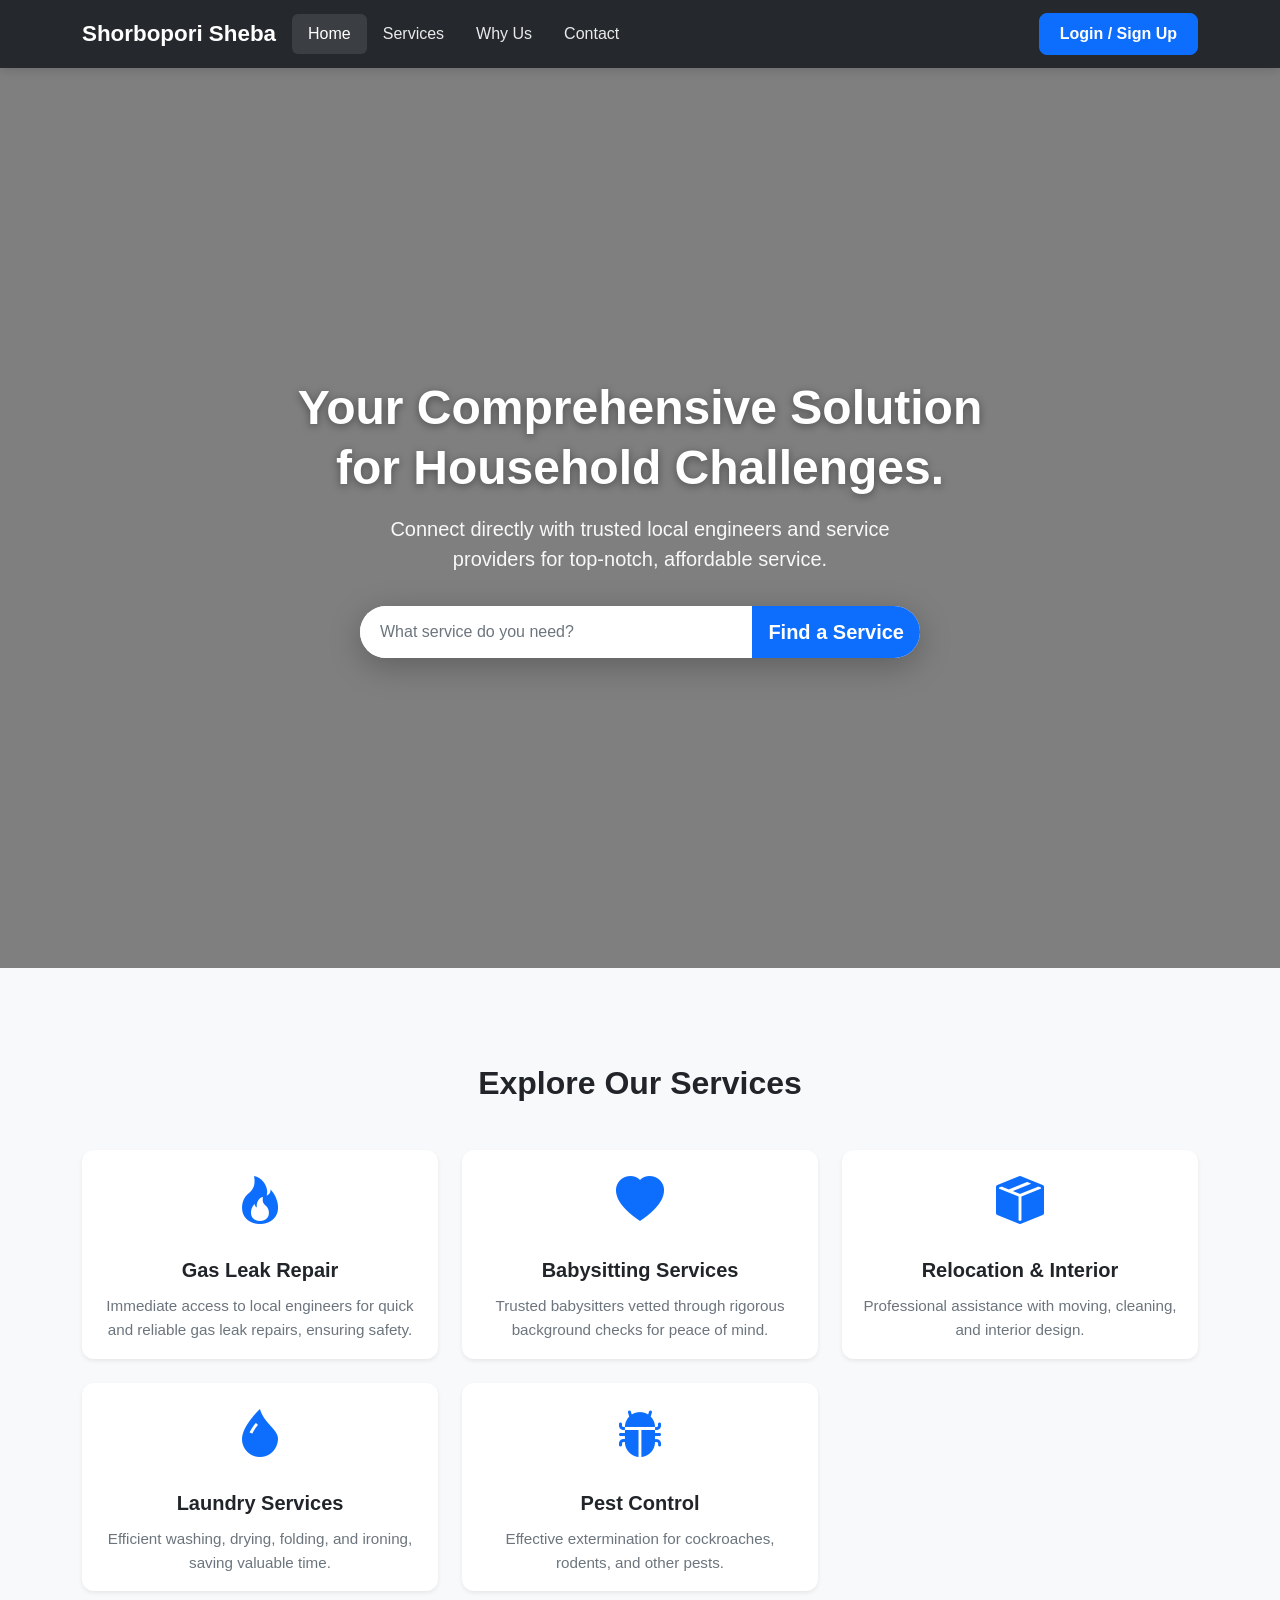
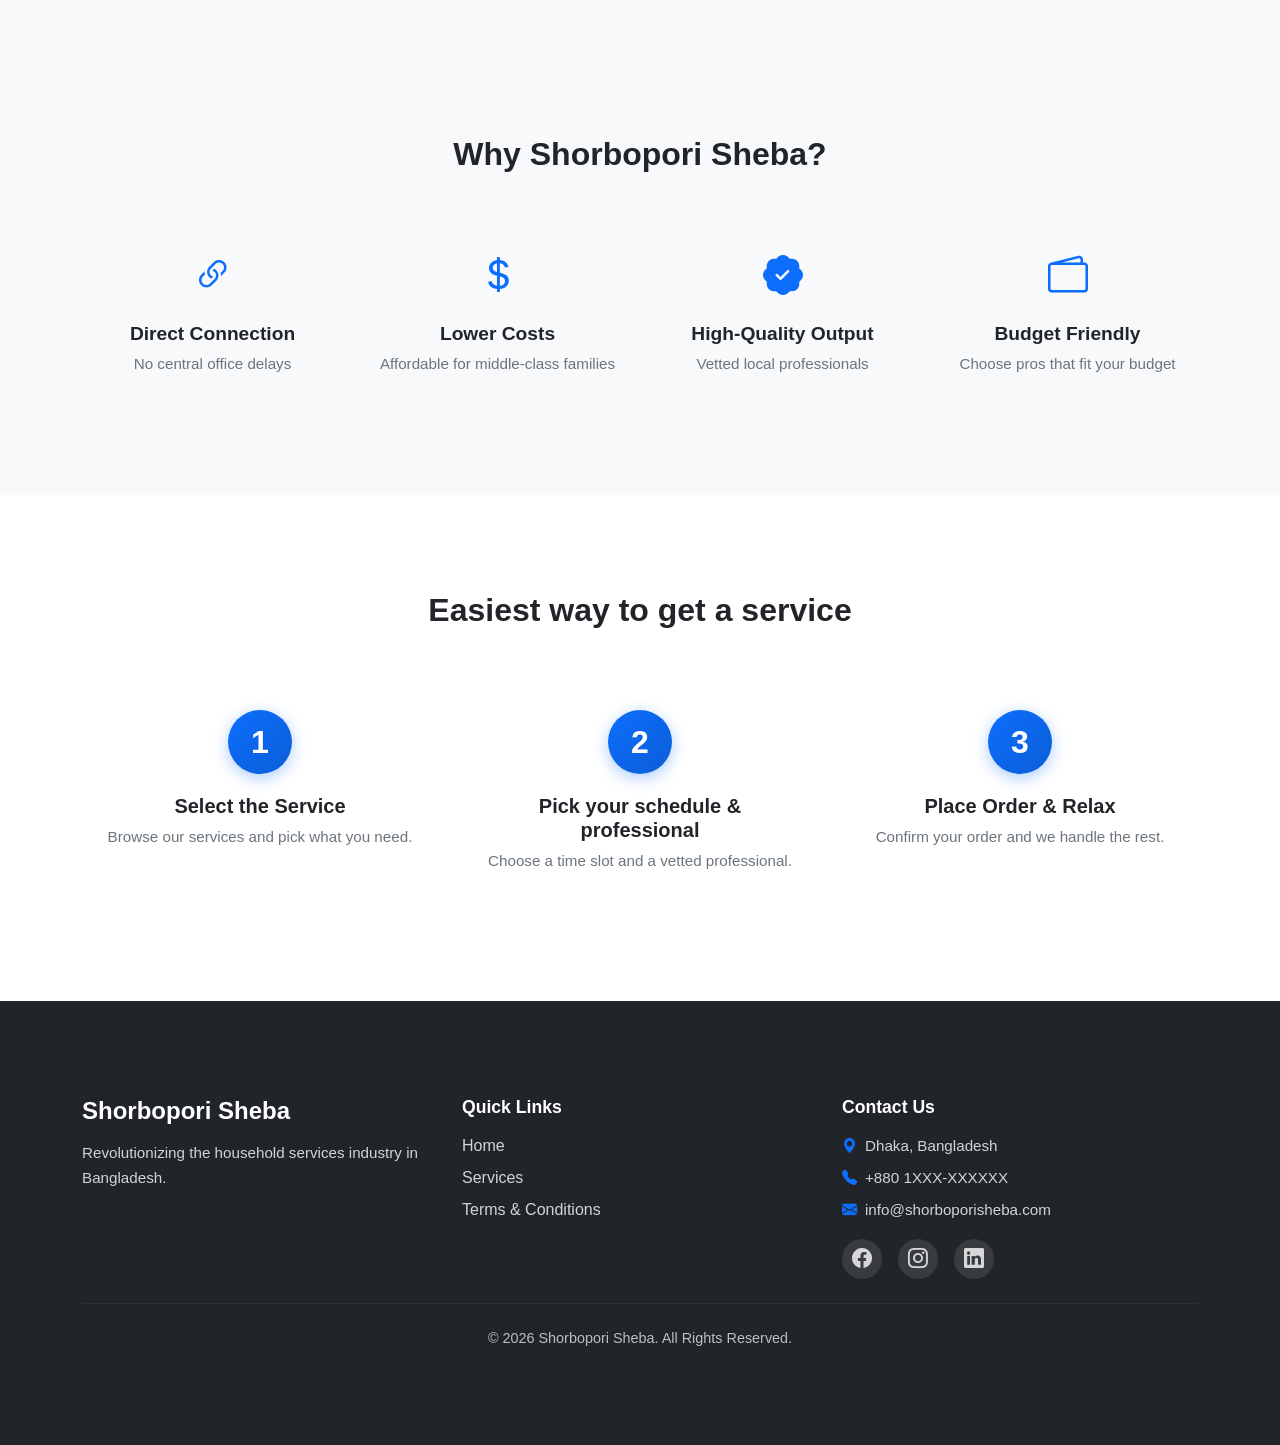
<file: index.html>
<!DOCTYPE html>
<html lang="en">
  <head>
    <meta charset="UTF-8" />
    <meta name="viewport" content="width=device-width, initial-scale=1.0" />
    <title>Shorbopori Sheba - Your Home Services Solution</title>

    <!-- Bootstrap 5 CSS CDN -->
    <link
      href="https://cdn.jsdelivr.net/npm/bootstrap@5.3.2/dist/css/bootstrap.min.css"
      rel="stylesheet"
    />

    <!-- Bootstrap Icons CDN -->
    <link
      rel="stylesheet"
      href="https://cdn.jsdelivr.net/npm/bootstrap-icons@1.11.1/font/bootstrap-icons.css"
    />

    <!-- Custom CSS -->
    <link rel="stylesheet" href="style.css" />
  </head>
  <body>
    <!-- 1. Navigation Bar (Sticky Top) -->
    <nav class="navbar navbar-expand-lg navbar-dark bg-dark sticky-top">
      <div class="container">
        <a class="navbar-brand fw-bold" href="#home">Shorbopori Sheba</a>

        <button
          class="navbar-toggler"
          type="button"
          data-bs-toggle="collapse"
          data-bs-target="#navbarNav"
          aria-controls="navbarNav"
          aria-expanded="false"
          aria-label="Toggle navigation"
        >
          <span class="navbar-toggler-icon"></span>
        </button>

        <div class="collapse navbar-collapse" id="navbarNav">
          <ul class="navbar-nav me-auto mb-2 mb-lg-0">
            <li class="nav-item">
              <a class="nav-link active" href="#home">Home</a>
            </li>
            <li class="nav-item">
              <a class="nav-link" href="#services">Services</a>
            </li>
            <li class="nav-item">
              <a class="nav-link" href="#why-us">Why Us</a>
            </li>
            <li class="nav-item">
              <a class="nav-link" href="#contact">Contact</a>
            </li>
          </ul>
          <div class="d-flex mt-3 mt-lg-0">
            <a href="login.html" class="btn btn-primary btn-login-signup">
              Login / Sign Up
            </a>
          </div>
        </div>
      </div>
    </nav>

    <!-- 2. Hero Section -->
    <section id="home" class="hero-section">
      <div class="hero-overlay"></div>
      <div class="hero-content">
        <div class="container">
          <div class="row justify-content-center">
            <div class="col-12 col-md-10 col-lg-8 text-center">
              <h1 class="hero-title">
                Your Comprehensive Solution for Household Challenges.
              </h1>
              <p class="hero-subtitle">
                Connect directly with trusted local engineers and service
                providers for top-notch, affordable service.
              </p>
              <div class="search-container">
                <form class="search-form" role="search" action="index.html" method="get">
                  <div class="input-group input-group-lg flex-nowrap">
                    <input
                      type="text"
                      name="q"
                      class="form-control"
                      placeholder="What service do you need?"
                      aria-label="What service do you need?"
                    />
                    <button class="btn btn-search" type="submit">
                      Find a Service
                    </button>
                  </div>
                </form>
              </div>
            </div>
          </div>
        </div>
      </div>
    </section>

    <!-- 3. Our Services Section -->
    <section id="services" class="services-section">
      <div class="container py-5">
        <div class="row">
          <div class="col-12 text-center py-5">
            <h2 class="services-title">Explore Our Services</h2>
          </div>
        </div>
        <div class="row g-4">
          <div class="col-12 col-md-6 col-lg-4">
            <div class="card service-card h-100 border-0 shadow-sm">
              <div class="card-body text-center">
                <div class="service-icon-wrapper">
                  <i class="bi bi-fire service-icon"></i>
                </div>
                <h3 class="card-title service-card-title">Gas Leak Repair</h3>
                <p class="card-text service-card-description">
                  Immediate access to local engineers for quick and reliable gas leak repairs, ensuring safety.
                </p>
              </div>
            </div>
          </div>
          <div class="col-12 col-md-6 col-lg-4">
            <div class="card service-card h-100 border-0 shadow-sm">
              <div class="card-body text-center">
                <div class="service-icon-wrapper">
                  <i class="bi bi-heart-fill service-icon"></i>
                </div>
                <h3 class="card-title service-card-title">Babysitting Services</h3>
                <p class="card-text service-card-description">
                  Trusted babysitters vetted through rigorous background checks for peace of mind.
                </p>
              </div>
            </div>
          </div>
          <div class="col-12 col-md-6 col-lg-4">
            <div class="card service-card h-100 border-0 shadow-sm">
              <div class="card-body text-center">
                <div class="service-icon-wrapper">
                  <i class="bi bi-box-seam-fill service-icon"></i>
                </div>
                <h3 class="card-title service-card-title">Relocation & Interior</h3>
                <p class="card-text service-card-description">
                  Professional assistance with moving, cleaning, and interior design.
                </p>
              </div>
            </div>
          </div>
          <div class="col-12 col-md-6 col-lg-4">
            <div class="card service-card h-100 border-0 shadow-sm">
              <div class="card-body text-center">
                <div class="service-icon-wrapper">
                  <i class="bi bi-droplet-fill service-icon"></i>
                </div>
                <h3 class="card-title service-card-title">Laundry Services</h3>
                <p class="card-text service-card-description">
                  Efficient washing, drying, folding, and ironing, saving valuable time.
                </p>
              </div>
            </div>
          </div>
          <div class="col-12 col-md-6 col-lg-4">
            <div class="card service-card h-100 border-0 shadow-sm">
              <div class="card-body text-center">
                <div class="service-icon-wrapper">
                  <i class="bi bi-bug-fill service-icon"></i>
                </div>
                <h3 class="card-title service-card-title">Pest Control</h3>
                <p class="card-text service-card-description">
                  Effective extermination for cockroaches, rodents, and other pests.
                </p>
              </div>
            </div>
          </div>
        </div>
      </div>
    </section>

    <!-- 4. Why Choose Us Section -->
    <section id="why-us" class="why-us-section bg-light py-5">
      <div class="container py-5">
        <div class="row">
          <div class="col-12 text-center mb-5">
            <h2 class="section-title">Why Shorbopori Sheba?</h2>
          </div>
        </div>
        <div class="row g-4">
          <div class="col-12 col-md-6 col-lg-3">
            <div class="why-us-item text-center">
              <div class="why-us-icon-wrapper">
                <i class="bi bi-link-45deg why-us-icon"></i>
              </div>
              <h3 class="why-us-title">Direct Connection</h3>
              <p class="why-us-desc">No central office delays</p>
            </div>
          </div>
          <div class="col-12 col-md-6 col-lg-3">
            <div class="why-us-item text-center">
              <div class="why-us-icon-wrapper">
                <i class="bi bi-currency-dollar why-us-icon"></i>
              </div>
              <h3 class="why-us-title">Lower Costs</h3>
              <p class="why-us-desc">Affordable for middle-class families</p>
            </div>
          </div>
          <div class="col-12 col-md-6 col-lg-3">
            <div class="why-us-item text-center">
              <div class="why-us-icon-wrapper">
                <i class="bi bi-patch-check-fill why-us-icon"></i>
              </div>
              <h3 class="why-us-title">High-Quality Output</h3>
              <p class="why-us-desc">Vetted local professionals</p>
            </div>
          </div>
          <div class="col-12 col-md-6 col-lg-3">
            <div class="why-us-item text-center">
              <div class="why-us-icon-wrapper">
                <i class="bi bi-wallet2 why-us-icon"></i>
              </div>
              <h3 class="why-us-title">Budget Friendly</h3>
              <p class="why-us-desc">Choose pros that fit your budget</p>
            </div>
          </div>
        </div>
      </div>
    </section>

    <!-- 5. How It Works Section -->
    <section class="how-it-works-section py-5 bg-white">
      <div class="container py-5">
        <div class="row">
          <div class="col-12 text-center mb-5">
            <h2 class="section-title">Easiest way to get a service</h2>
          </div>
        </div>
        <div class="row g-4 justify-content-center">
          <div class="col-12 col-lg-4">
            <div class="how-step text-center">
              <div class="how-step-number">1</div>
              <h3 class="how-step-title">Select the Service</h3>
              <p class="how-step-desc">Browse our services and pick what you need.</p>
            </div>
          </div>
          <div class="col-12 col-lg-4">
            <div class="how-step text-center">
              <div class="how-step-number">2</div>
              <h3 class="how-step-title">Pick your schedule & professional</h3>
              <p class="how-step-desc">Choose a time slot and a vetted professional.</p>
            </div>
          </div>
          <div class="col-12 col-lg-4">
            <div class="how-step text-center">
              <div class="how-step-number">3</div>
              <h3 class="how-step-title">Place Order & Relax</h3>
              <p class="how-step-desc">Confirm your order and we handle the rest.</p>
            </div>
          </div>
        </div>
      </div>
    </section>

    <!-- 6. Footer -->
    <footer id="contact" class="footer bg-dark text-light py-5">
      <div class="container py-5">
        <div class="row g-4">
          <div class="col-12 col-md-6 col-lg-4">
            <h3 class="footer-brand fw-bold mb-3">Shorbopori Sheba</h3>
            <p class="footer-tagline">
              Revolutionizing the household services industry in Bangladesh.
            </p>
          </div>
          <div class="col-12 col-md-6 col-lg-4">
            <h4 class="footer-heading mb-3">Quick Links</h4>
            <ul class="footer-links list-unstyled">
              <li><a href="#home" class="footer-link">Home</a></li>
              <li><a href="#services" class="footer-link">Services</a></li>
              <li><a href="#terms" class="footer-link">Terms & Conditions</a></li>
            </ul>
          </div>
          <div class="col-12 col-lg-4">
            <h4 class="footer-heading mb-3">Contact Us</h4>
            <address class="footer-contact">
              <p class="mb-2"><i class="bi bi-geo-alt-fill me-2 footer-primary"></i>Dhaka, Bangladesh</p>
              <p class="mb-2"><i class="bi bi-telephone-fill me-2 footer-primary"></i>+880 1XXX-XXXXXX</p>
              <p class="mb-3"><i class="bi bi-envelope-fill me-2 footer-primary"></i>info@shorboporisheba.com</p>
            </address>
            <div class="footer-social">
              <a href="#" class="footer-social-link" aria-label="Facebook"><i class="bi bi-facebook"></i></a>
              <a href="#" class="footer-social-link" aria-label="Instagram"><i class="bi bi-instagram"></i></a>
              <a href="#" class="footer-social-link" aria-label="LinkedIn"><i class="bi bi-linkedin"></i></a>
            </div>
          </div>
        </div>
        <hr class="footer-divider my-4" />
        <div id="terms" class="row">
          <div class="col-12 text-center">
            <p class="footer-copyright mb-0">© 2026 Shorbopori Sheba. All Rights Reserved.</p>
          </div>
        </div>
      </div>
    </footer>

    <!-- Bootstrap 5 JS Bundle (required for navbar collapse) -->
    <script src="https://cdn.jsdelivr.net/npm/bootstrap@5.3.2/dist/js/bootstrap.bundle.min.js"></script>
    <!-- Scroll to services when search form was submitted -->
    <script>
      (function () {
        var params = new URLSearchParams(window.location.search);
        if (params.has('q') && document.getElementById('services')) {
          document.getElementById('services').scrollIntoView({ behavior: 'smooth' });
        }
      })();
    </script>
  </body>
</html>
</file>
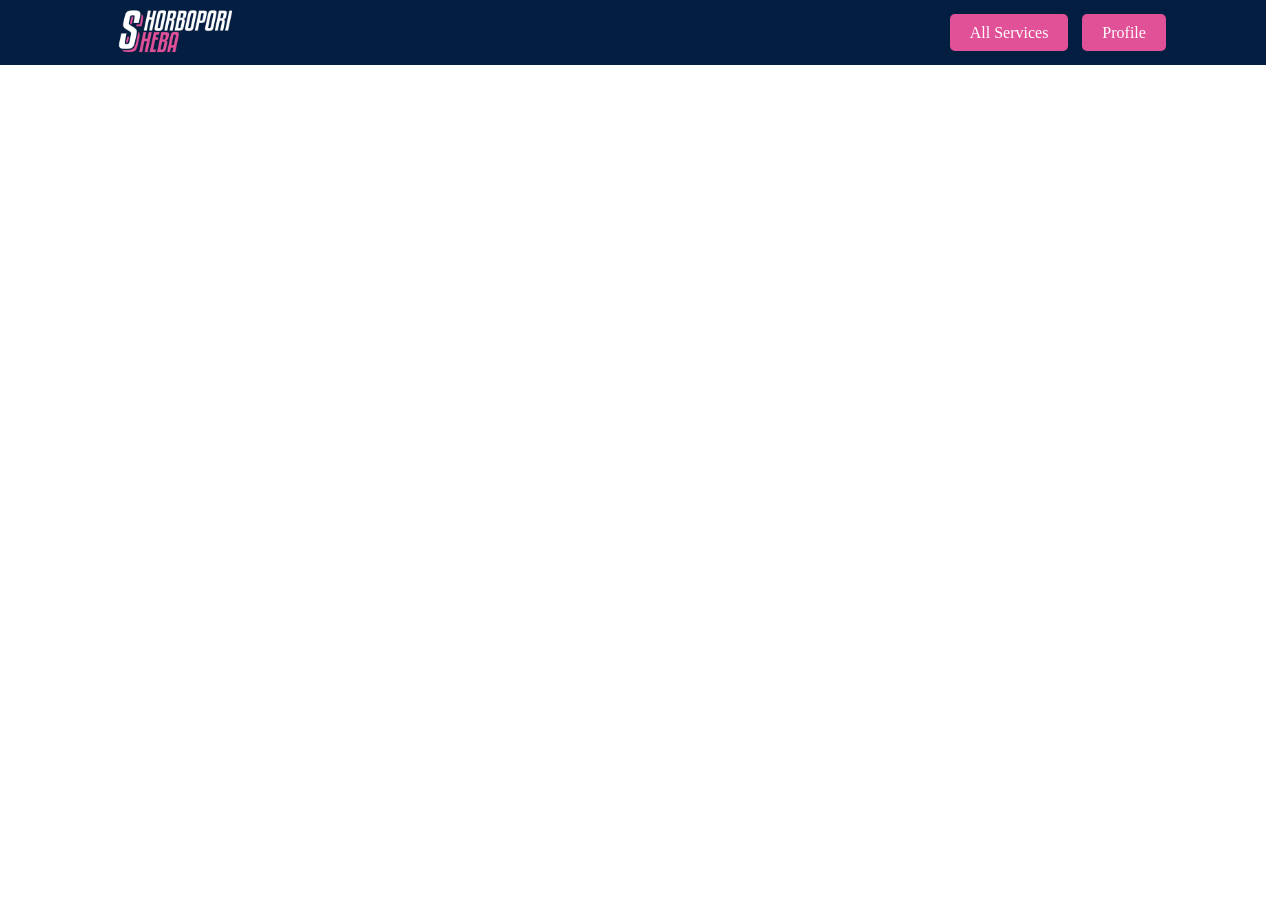
<file: head.html>
<!DOCTYPE html>
<html lang="en">
  <head>
    <meta charset="UTF-8" />
    <meta name="viewport" content="width=device-width, initial-scale=1.0" />
    <link rel="stylesheet" href="head.css" />
    <title>Document</title>
  </head>
  <body>
    <div class="header_container">
      <div class="left_part">
        <div class="image_container">
          <a href="Cdashboard.php">
            <img
              src="Images/lImage.png"
              alt="logo of Shorboporisheba"
              class="logo"
            />
          </a>
        </div>
      </div>
      <div class="right_part">
        <a href="" class="btn">All Services</a>
        <a href="" class="btn">Profile</a>
      </div>
    </div>
  </body>
</html>
</file>
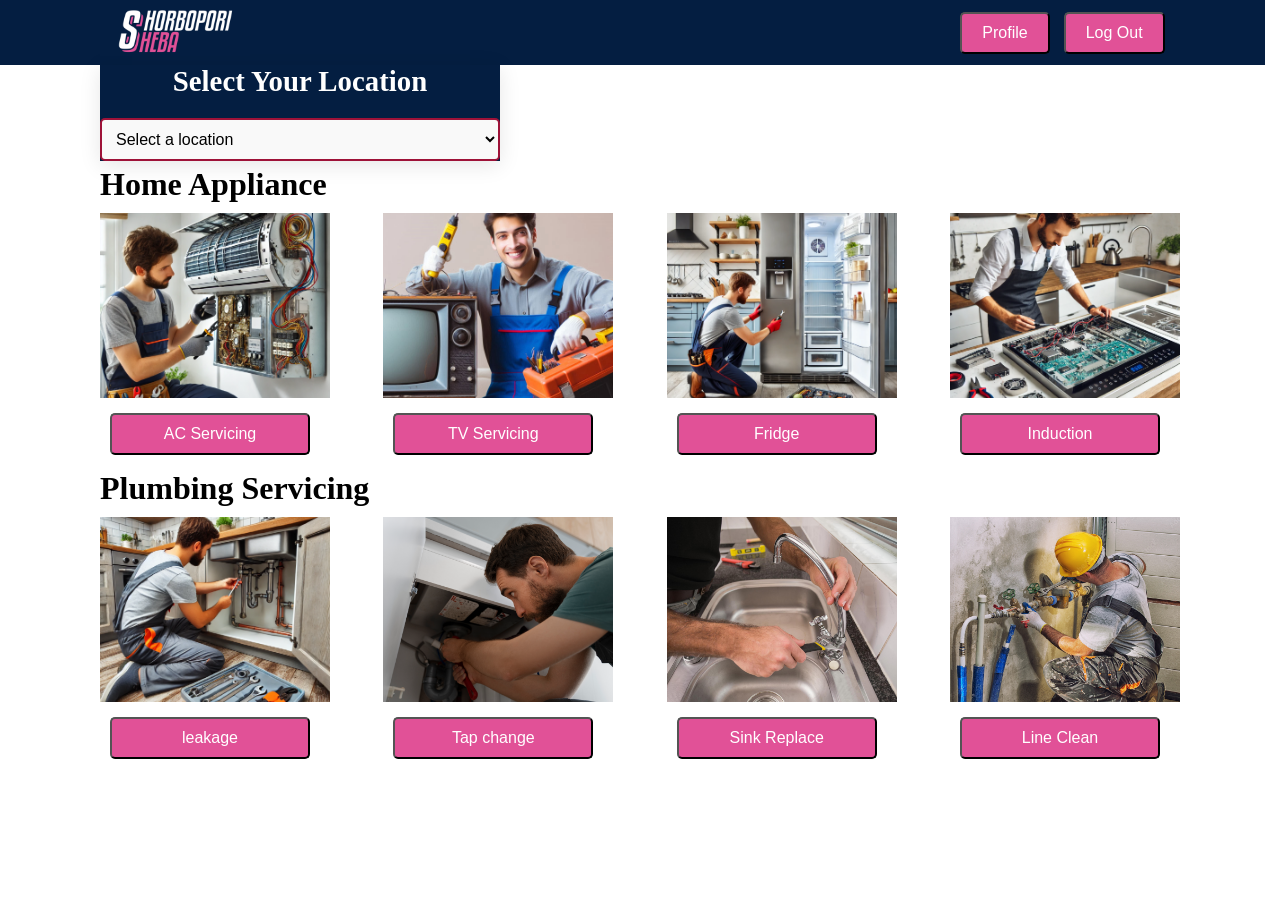
<file: service_request.html>
<!DOCTYPE html>
<html lang="en">
  <head>
    <meta charset="UTF-8" />
    <meta name="viewport" content="width=device-width, initial-scale=1.0" />
    <link rel="website icon" type="png" href="Images/color monogram-8.png" />
    <link rel="stylesheet" href="SR.css" />
    <title>Direct Request</title>
  </head>
  <body>
    <div class="header_container">
      <div class="left_part">
        <div class="image_container">
          <a href="Cdashboard.php"
            ><img
              src="Images/lImage.png"
              alt="logo of Shorboporisheba"
              class="logo"
          /></a>
        </div>
      </div>
      <div class="right_part">
        <form action="profile.php" method="get">
          <button type="submit" class="btn" name="profileButton">
            Profile
          </button>
          <button type="submit" class="btn" formaction="logout.php">
            Log Out
          </button>
        </form>
      </div>
    </div>

    <div class="main_container">
      <form action="serv_req.php" method="post">
        <div class="location">
          <h2>Select Your Location</h2>
          <!-- IN select tag the name attribute will store the location name -->
          <select id="locationSelect" name="location" required>
            <option value="" disabled selected>Select a location</option>
            <option value="Mohammodpur">Mohammodpur</option>
            <option value="Mirpur">Mirpur</option>
            <option value="Dhanmondi">Dhanmondi</option>
            <option value="Jatrabari">Jatrabari</option>
            <option value="Uttara">Uttara</option>
            <option value="Sadarghat">Sadarghat</option>
            <option value="Gulshan">Gulshan</option>
            <option value="Badda">Gulshan</option>
            <option value="Boshundhora">Boshundhora</option>
            <option value="Banasree">Banasree</option>
            <option value="Khilgaon">Khilgaon</option>
            <option value="Banani">Banani</option>
            <option value="Baridhara">Baridhara</option>
            <option value="Nikunja">Nikunja</option>
            <option value="Savar">Savar</option>
            <option value="Agargaon">Agargaon</option>
            <option value="Farmgate">Farmgate</option>
            <option value="Mohakhali">Mohakhali</option>
            <option value="Niketon">Niketon</option>
            <option value="Tejgaon">Tejgaon</option>
          </select>
        </div>

        <div class="homeAppliance">
          <h1 style="margin-top: 5px">Home Appliance</h1>
          <div class="cards">
            <div class="card">
              <img
                src="Images/service/ac.webp"
                alt="image of ac servicing"
                class="card_face"
              />
              <button class="btn_" name="service" value="AC Servicing">
                AC Servicing
              </button>
            </div>
            <div class="card">
              <img
                src="Images/service/tv.jpeg"
                alt="image of ac servicing"
                class="card_face"
              />
              <button class="btn_" name="service" value="TV Servicing">
                TV Servicing
              </button>
            </div>
            <div class="card">
              <img
                src="Images/service/fridge.webp"
                alt="image of ac servicing"
                class="card_face"
              />
              <button class="btn_" name="service" value="Fridge">Fridge</button>
            </div>
            <div class="card">
              <img
                src="Images/service/induction.webp"
                alt="image of ac servicing"
                class="card_face"
              />
              <button class="btn_" name="service" value="Induction">
                Induction
              </button>
            </div>
          </div>
        </div>

        <!-- Plumbing -->
        <div class="Plumbing">
          <h1 style="margin-top: 5px">Plumbing Servicing</h1>
          <div class="cards">
            <div class="card">
              <img
                src="Images/service/plumbing.webp"
                alt="image of ac servicing"
                class="card_face"
              />
              <button class="btn_" name="service" value="Plumbing Service">
                leakage
              </button>
            </div>
            <div class="card">
              <img
                src="Images/service/plm.jpg"
                alt="image of ac servicing"
                class="card_face"
              />
              <button class="btn_" name="service" value="Plumbing Service">
                Tap change
              </button>
            </div>
            <div class="card">
              <img
                src="Images/service/sinkR.jpg"
                alt="image of ac servicing"
                class="card_face"
              />
              <button class="btn_" name="service" value="Plumbing Service">
                Sink Replace
              </button>
            </div>
            <div class="card">
              <img
                src="Images/service/last.jpg"
                alt="image of ac servicing"
                class="card_face"
              />
              <button class="btn_" name="service" value="Plumbing Service">
                Line Clean
              </button>
            </div>
          </div>
        </div>

        <!-- add more cards -->
      </form>
    </div>
  </body>
</html>
</file>
<file: head.css>
* {
    margin: 0;
    padding: 0;
    box-sizing: border-box;
}


.header_container {
    width: 98.9vw;
    height: 65px;
    background-color: #041E41;
    display: flex;
    justify-content: space-between;
    justify-items: center;
    align-items: center;
    padding-left: 100px;
    padding-right: 100px;
}

.image_container img {
    width: 150px;
    height: 50px;
    object-fit: cover;
}

.btn {
    text-decoration: none;
    /* Removes underline from the link */
    background-color: #E15197;
    color: white;
    padding: 10px 20px;
    margin-left: 10px;
    border-radius: 5px;
    font-size: 16px;
    transition: background-color 0.3s;
}

.logo:hover {
    cursor: pointer;
}

.btn:hover {
    background-color: #9e1238;
}
</file>
<file: SR.css>
* {
    margin: 0;
    padding: 0;
    box-sizing: border-box;
}

.header_container {
    width: 98.8vw;
    height: 65px;
    background-color: #041E41;
    display: flex;
    justify-content: space-between;
    justify-items: center;
    align-items: center;
    padding-left: 100px;
    padding-right: 100px;
}

.image_container img {
    width: 150px;
    height: 50px;
    object-fit: cover;
}

.btn {
    text-decoration: none;
    /* Removes underline from the link */
    background-color: #E15197;
    color: white;
    padding: 10px 20px;
    margin-left: 10px;
    border-radius: 5px;
    font-size: 16px;
    transition: background-color 0.3s;
}

.logo:hover {
    cursor: pointer;
}

.btn:hover {
    background-color: #9e1238;
}
.main_container{
    padding-left: 100px;
    padding-right: 100px;
}

.location {
    max-width: 400px;
   
    /* padding: 20px; */
    background-color:  #041E41;
    /* border-radius: 8px; */
    box-shadow: 0 4px 20px rgba(0, 0, 0, 0.1);
    text-align: center;
}

.location h2 {
    margin-bottom: 20px;
    font-size: 1.8em;
    color: #ffffff;
}

.location select {
    width: 100%;
    padding: 10px;
    font-size: 1em;
    border: 2px solid #9e1238;
    border-radius: 5px;
    background-color: #f9f9f9;
    transition: border-color 0.3s;
}

.location select:focus {
    outline: none;
    border-color:  #E15197;
    box-shadow: 0 0 5px rgba(0, 123, 255, 0.5);
}
.cards{
    display: flex;
    justify-content: space-between;
}
.card{
    display: flex;
    flex-direction: column;
}

.card_face{
    width: 230px;
    height: 210px;
    object-fit: cover;
    padding-bottom: 15px;
    padding-top: 10px;
}

.btn_{
    text-decoration: none;
    width: 200px;
    background-color: #E15197;
    color: white;
    padding: 10px 20px;
    margin-left: 10px;
    border-radius: 5px;
    font-size: 16px;
    
    margin-bottom: 10px;
}

.btn_:hover {
    background-color: #9e1238;
    cursor: pointer;
}
</file>
<file: style.css>
/* ========================================
   Shorbopori Sheba - Custom Styles
   HTML5 + Bootstrap 5 + Custom CSS only
   ======================================== */

/* Primary theme color – trustworthy blue */
:root {
  --primary: #0d6efd;
  --primary-hover: #0b5ed7;
}

/* Reset and Base */
* {
  margin: 0;
  padding: 0;
  box-sizing: border-box;
}

html {
  overflow-x: hidden;
  scroll-behavior: smooth;
}

body {
  font-family: "Segoe UI", Tahoma, Geneva, Verdana, sans-serif;
  overflow-x: hidden;
  max-width: 100vw;
}

/* Prevent horizontal scroll on mobile */
img, video, input, select, textarea {
  max-width: 100%;
}

/* ========================================
   Navigation Bar (Sticky Top)
   ======================================== */

.navbar {
  padding: 0.75rem 0;
  background-color: rgba(33, 37, 41, 0.98) !important;
  backdrop-filter: blur(10px);
  box-shadow: 0 2px 10px rgba(0, 0, 0, 0.15);
}

.navbar-brand {
  font-size: 1.4rem;
  color: #fff !important;
  font-weight: 700;
}

.navbar-nav .nav-link {
  color: rgba(255, 255, 255, 0.9) !important;
  font-weight: 500;
  padding: 0.5rem 1rem !important;
  transition: color 0.2s ease, background-color 0.2s ease;
  border-radius: 6px;
}

.navbar-nav .nav-link:hover,
.navbar-nav .nav-link.active {
  color: #fff !important;
  background-color: rgba(255, 255, 255, 0.1);
}

.btn-login-signup {
  background-color: var(--primary);
  border-color: var(--primary);
  padding: 0.5rem 1.25rem;
  font-weight: 600;
  border-radius: 8px;
  white-space: nowrap;
  transition: background-color 0.2s ease, border-color 0.2s ease;
}

.btn-login-signup:hover {
  background-color: var(--primary-hover);
  border-color: var(--primary-hover);
  color: #fff;
}

.navbar-toggler {
  border-color: rgba(255, 255, 255, 0.5);
  padding: 0.4rem 0.6rem;
}

.navbar-toggler:focus {
  box-shadow: 0 0 0 0.2rem rgba(255, 255, 255, 0.25);
}

.navbar-toggler-icon {
  background-image: url("data:image/svg+xml,%3csvg xmlns='http://www.w3.org/2000/svg' viewBox='0 0 30 30'%3e%3cpath stroke='rgba%28255, 255, 255, 0.9%29' stroke-linecap='round' stroke-miterlimit='10' stroke-width='2' d='M4 7h22M4 15h22M4 23h22'/%3e%3c/svg%3e");
}

/* Collapsed menu: full-width button on small screens */
@media (max-width: 991.98px) {
  .navbar-collapse {
    padding-top: 0.5rem;
  }

  .d-flex.mt-3.mt-lg-0 {
    width: 100%;
  }

  .btn-login-signup {
    width: 100%;
  }
}

/* ========================================
   Hero Section
   ======================================== */

.hero-section {
  position: relative;
  min-height: 100vh;
  display: flex;
  align-items: center;
  justify-content: center;
  background-image: url("https://source.unsplash.com/random/1600x900/?living-room");
  background-size: cover;
  background-position: center;
  background-repeat: no-repeat;
}

.hero-overlay {
  position: absolute;
  top: 0;
  left: 0;
  width: 100%;
  height: 100%;
  background: rgba(0, 0, 0, 0.5);
  z-index: 1;
}

.hero-content {
  position: relative;
  z-index: 2;
  padding: 2rem 1rem;
}

.hero-title {
  font-size: clamp(1.75rem, 5vw, 3rem);
  font-weight: 700;
  color: #fff;
  margin-bottom: 1rem;
  line-height: 1.25;
  text-shadow: 0 2px 8px rgba(0, 0, 0, 0.4);
}

.hero-subtitle {
  font-size: clamp(1rem, 2.5vw, 1.25rem);
  color: rgba(255, 255, 255, 0.95);
  margin-bottom: 2rem;
  line-height: 1.5;
  max-width: 560px;
  margin-left: auto;
  margin-right: auto;
}

/* Search bar – centered Bootstrap input group */
.search-container {
  max-width: 560px;
  width: 100%;
  margin: 0 auto;
}

.search-form .input-group {
  max-width: 100%;
  background-color: #fff;
  border-radius: 50px;
  overflow: hidden;
  box-shadow: 0 8px 32px rgba(0, 0, 0, 0.25);
}

.search-form .form-control {
  border: none;
  padding: 0.875rem 1.25rem;
  font-size: 1rem;
}

.search-form .form-control:focus {
  box-shadow: none;
  border: none;
  outline: none;
}

.search-form .form-control::placeholder {
  color: #6c757d;
}

.btn-search {
  background-color: var(--primary);
  border: none;
  color: #fff;
  font-weight: 600;
  padding: 0.875rem 1.5rem;
  border-radius: 0 50px 50px 0;
  white-space: nowrap;
  transition: background-color 0.2s ease;
}

.btn-search:hover {
  background-color: var(--primary-hover);
  color: #fff;
}

/* ========================================
   Our Services Section
   ======================================== */

.services-section {
  background-color: #f8f9fa;
}

.services-title {
  font-size: 2rem;
  font-weight: 700;
  color: #212529;
  margin: 0;
}

.service-card {
  border-radius: 12px;
  transition: transform 0.3s ease, box-shadow 0.3s ease;
}

.service-card:hover {
  transform: translateY(-8px);
  box-shadow: 0 12px 40px rgba(0, 0, 0, 0.12) !important;
}

.service-icon-wrapper {
  display: flex;
  align-items: center;
  justify-content: center;
  margin-bottom: 1.25rem;
}

.service-icon {
  font-size: 3rem;
  color: var(--primary);
}

.service-card-title {
  font-size: 1.25rem;
  font-weight: 600;
  color: #212529;
  margin-bottom: 0.75rem;
}

.service-card-description {
  font-size: 0.95rem;
  color: #6c757d;
  line-height: 1.6;
  margin-bottom: 0;
}

/* ========================================
   Why Choose Us Section
   ======================================== */

.section-title {
  font-size: 2rem;
  font-weight: 700;
  color: #212529;
  margin: 0;
}

.why-us-item {
  padding: 1.5rem 0.5rem;
}

.why-us-icon-wrapper {
  display: flex;
  align-items: center;
  justify-content: center;
  margin-bottom: 1rem;
}

.why-us-icon {
  font-size: 2.5rem;
  color: var(--primary);
}

.why-us-title {
  font-size: 1.2rem;
  font-weight: 600;
  color: #212529;
  margin-bottom: 0.5rem;
}

.why-us-desc {
  font-size: 0.95rem;
  color: #6c757d;
  margin-bottom: 0;
  line-height: 1.5;
}

/* ========================================
   How It Works Section
   ======================================== */

.how-step {
  padding: 2rem 1rem;
}

.how-step-number {
  width: 4rem;
  height: 4rem;
  margin: 0 auto 1.25rem;
  display: flex;
  align-items: center;
  justify-content: center;
  font-size: 2rem;
  font-weight: 700;
  color: #fff;
  background: linear-gradient(135deg, var(--primary) 0%, var(--primary-hover) 100%);
  border-radius: 50%;
  line-height: 1;
  box-shadow: 0 4px 15px rgba(13, 110, 253, 0.35);
}

.how-step-title {
  font-size: 1.25rem;
  font-weight: 600;
  color: #212529;
  margin-bottom: 0.5rem;
}

.how-step-desc {
  font-size: 0.95rem;
  color: #6c757d;
  margin-bottom: 0;
  line-height: 1.5;
}

/* ========================================
   Footer
   ======================================== */

.footer {
  background-color: #212529 !important;
}

.footer-brand {
  font-size: 1.5rem;
  color: #fff;
}

.footer-tagline {
  font-size: 0.95rem;
  color: rgba(255, 255, 255, 0.8);
  line-height: 1.6;
  margin-bottom: 0;
}

.footer-heading {
  font-size: 1.1rem;
  font-weight: 600;
  color: #fff;
}

.footer-links {
  margin-bottom: 0;
}

.footer-links li {
  margin-bottom: 0.5rem;
}

.footer-link {
  color: rgba(255, 255, 255, 0.8);
  text-decoration: none;
  transition: color 0.2s ease;
}

.footer-link:hover {
  color: #fff;
}

.footer-contact {
  font-style: normal;
  font-size: 0.95rem;
  color: rgba(255, 255, 255, 0.8);
  line-height: 1.6;
  margin-bottom: 0;
}

.footer-primary {
  color: var(--primary);
}

.footer-social {
  display: flex;
  gap: 1rem;
  flex-wrap: wrap;
}

.footer-social-link {
  display: inline-flex;
  align-items: center;
  justify-content: center;
  width: 2.5rem;
  height: 2.5rem;
  color: rgba(255, 255, 255, 0.8);
  background-color: rgba(255, 255, 255, 0.1);
  border-radius: 50%;
  text-decoration: none;
  font-size: 1.25rem;
  transition: color 0.2s ease, background-color 0.2s ease;
}

.footer-social-link:hover {
  color: #fff;
  background-color: var(--primary);
}

.footer-divider {
  border-color: rgba(255, 255, 255, 0.2);
}

.footer-copyright {
  font-size: 0.9rem;
  color: rgba(255, 255, 255, 0.7);
}

/* ========================================
   Responsive: Mobile, Tablet, Desktop
   ======================================== */

/* Tablet */
@media (min-width: 768px) and (max-width: 991.98px) {
  .hero-section {
    min-height: 85vh;
  }

  .hero-title {
    font-size: 2rem;
  }

  .search-form .input-group {
    border-radius: 12px;
  }

  .btn-search {
    border-radius: 0 12px 12px 0;
  }
}

/* Mobile */
@media (max-width: 767.98px) {
  .navbar {
    padding: 0.5rem 0;
  }

  .navbar-brand {
    font-size: 1.2rem;
  }

  .hero-section {
    min-height: 85vh;
    background-attachment: scroll;
  }

  .hero-content {
    padding: 1.5rem 0.75rem;
  }

  .hero-title {
    font-size: 1.5rem;
    margin-bottom: 0.75rem;
  }

  .hero-subtitle {
    font-size: 1rem;
    margin-bottom: 1.5rem;
  }

  .search-form .input-group {
    flex-direction: column;
    border-radius: 12px;
  }

  .search-form .form-control {
    border-radius: 12px 12px 0 0;
    padding: 1rem;
    text-align: center;
  }

  .btn-search {
    border-radius: 0 0 12px 12px;
    width: 100%;
    padding: 1rem;
  }
}

/* Small mobile */
@media (max-width: 480px) {
  .hero-title {
    font-size: 1.35rem;
  }

  .hero-subtitle {
    font-size: 0.95rem;
  }
}
</file>
